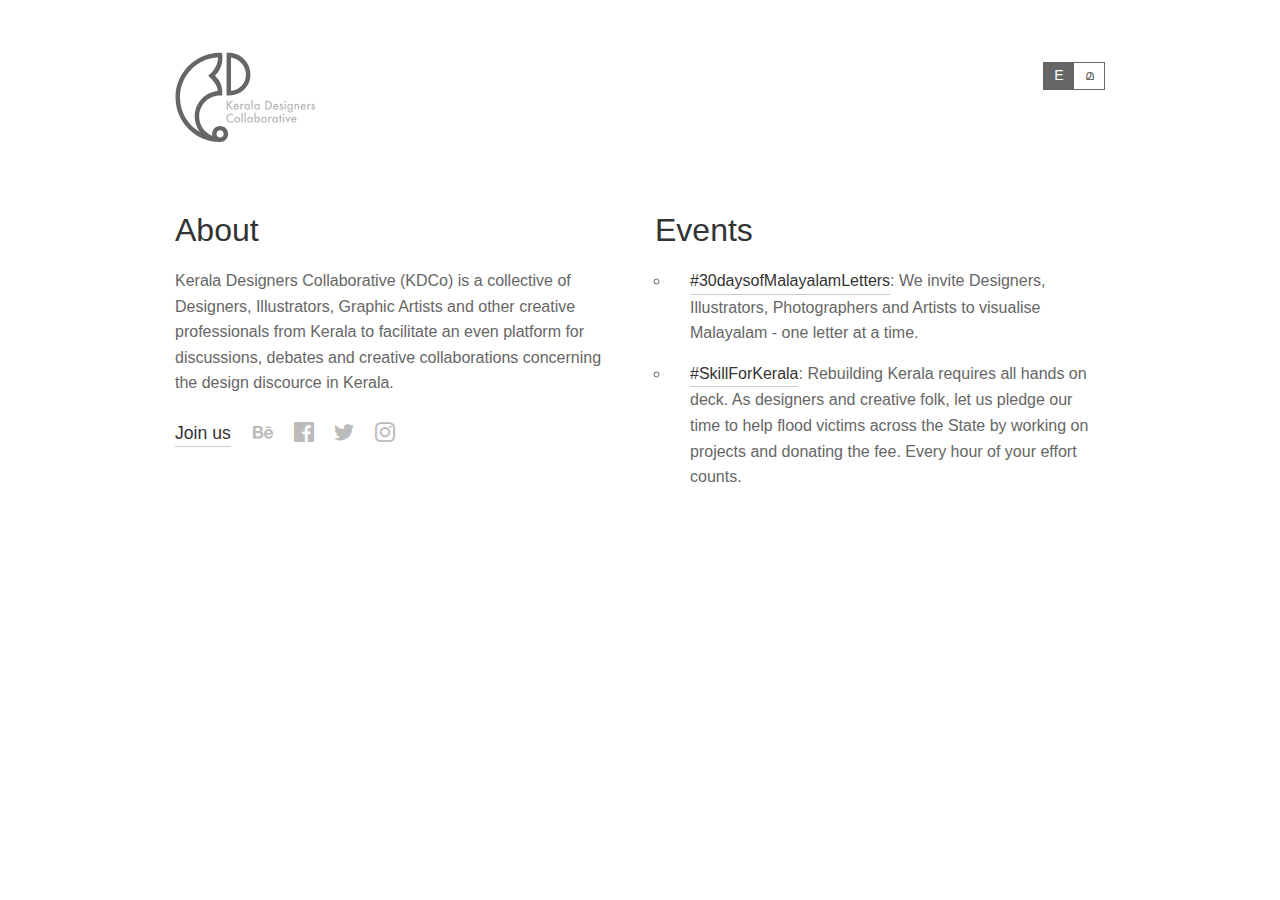
<file: index.html>
<!doctype html>

<html lang="en">
<head>
  <meta charset="utf-8">
  <title>Kerala Designers Collaborative</title>
  <meta name="description" content="Kerala Designers Collaborative (KDCo) is a collective of Designers, Illustrators, Graphic Artists and other creative professionals from Kerala to facilitate an even platform for discussions, debates and creative collaborations concerning the design discourse in Kerala.">
  <meta name="keywords" content="Malayalam, Design, Typography, Calligraphy, Letters">
  <meta name="author" content="Kerala Designers Collaborative">
  <meta name=viewport content="width=device-width, initial-scale=1">

  <meta property="og:title" content="Kerala Designers Collaborative" />
  <meta property="og:url" content="http://kdco.info/" />
  <meta property="og:image" content="http://kdco.info/30-days-of-malayalam-letters/img/og-meta-image.jpg" />

    <meta name="twitter:card" content="summary_large_image" />
    <meta name="twitter:site" content="@KDcotweets">
	<meta name="twitter:title" content="Kerala Designers Collaborative" />
	<meta name="twitter:description" content="Kerala Designers Collaborative (KDCo) is a collective of Designers, Illustrators, Graphic Artists and other creative professionals from Kerala to facilitate an even platform for discussions, debates and creative collaborations concerning the design discourse in Kerala." />
	<meta name="twitter:image" content="http://kdco.info/30-days-of-malayalam-letters/img/og-meta-image.jpg" />

  <link rel="stylesheet" href="css/normalize.css">
  <link rel="stylesheet" href="css/bootstrap.css">
  <link rel="stylesheet" href="css/grid12.css">
  <link rel="stylesheet" href="css/animate.css">
  <link rel="stylesheet" href="css/icons.css">
  <link rel="stylesheet" href="css/styles.css">
  <style type="text/css">
  	.info-section{
  		margin: 30px 0px;
  	}
  </style>

  <!--[if lt IE 9]>
    <script src="https://cdnjs.cloudflare.com/ajax/libs/html5shiv/3.7.3/html5shiv.js"></script>
  <![endif]-->
   <script>
	  (function(i,s,o,g,r,a,m){i['GoogleAnalyticsObject']=r;i[r]=i[r]||function(){
	  (i[r].q=i[r].q||[]).push(arguments)},i[r].l=1*new Date();a=s.createElement(o),
	  m=s.getElementsByTagName(o)[0];a.async=1;a.src=g;m.parentNode.insertBefore(a,m)
	  })(window,document,'script','https://www.google-analytics.com/analytics.js','ga');

	  ga('create', 'UA-103568119-1', 'auto');
	  ga('send', 'pageview');

	</script>
</head>

<body>
<script>
  window.fbAsyncInit = function() {
    FB.init({
      appId      : '1927418290854137',
      xfbml      : true,
      version    : 'v2.10'
    });
    FB.AppEvents.logPageView();
  };

  (function(d, s, id){
     var js, fjs = d.getElementsByTagName(s)[0];
     if (d.getElementById(id)) {return;}
     js = d.createElement(s); js.id = id;
     js.src = "//connect.facebook.net/en_US/sdk.js";
     fjs.parentNode.insertBefore(js, fjs);
   }(document, 'script', 'facebook-jssdk'));
</script>
  <div class="container container-960 animated fadeIn" id="about-section">
  	<div class="row">
  		<div class="col-md-12">
  			<nav class="nav">
		        <a class="logo-container" href="http://kdco.info/">
		          <svg version="1.1" id="kdco-logo" xmlns="http://www.w3.org/2000/svg" xmlns:xlink="http://www.w3.org/1999/xlink" x="0px" y="0px"
					 width="324px" height="218px" viewBox="0 0 324 218" enable-background="new 0 0 324 218" xml:space="preserve" class="main-logo">
				<g id="logomark">
					<path fill="#010101" d="M106.082,170.363c-9.554,0-17.327,7.773-17.327,17.327c0,1.554,0.225,3.052,0.61,4.485
						c-16.693-6.664-28.523-22.984-28.523-42.026c0-24.299,18.852-44.231,42.551-45.642l2.665,0.014l4.79-0.068l-0.104-9.672
						c-0.657-9.867-3.802-22.184-15.607-32.827c22.066-20.906,14.872-49.522,14.872-49.522h-3.927
						c-53.076,0-96.258,43.213-96.258,96.328c0,53.07,43.168,96.246,96.234,96.257h0.023c9.553,0,17.326-7.773,17.326-17.326
						C123.408,178.137,115.635,170.363,106.082,170.363z M19.449,108.76c0-46.314,36.473-84.263,82.182-86.589
						c0.217,24.46-21.605,40.089-21.605,40.089s20.427,15.779,21.049,32.771c-27.916,2.56-49.859,26.303-49.859,55.119
						c0,12.646,4.3,24.305,11.514,33.594C36.872,168.737,19.449,140.746,19.449,108.76z M106.082,195.391
						c-4.246,0-7.701-3.455-7.701-7.7c0-4.246,3.455-7.7,7.701-7.7c4.245,0,7.7,3.454,7.7,7.7
						C113.782,191.936,110.327,195.391,106.082,195.391z"/>
					<path fill="#010101" d="M158.061,26.539c-8.793-9.098-20.417-14.107-32.728-14.107h-5.294v91.996h5.294
						c25.908,0,46.204-19.66,46.204-44.76C171.537,47.294,166.75,35.528,158.061,26.539z M129.665,94.569V22.333
						c17.876,2.283,32.245,18.452,32.245,37.335C161.91,77.959,148.061,92.57,129.665,94.569z"/>
				</g>
				<g id="logotype">
					<path fill="#1C1E2D" d="M123.242,123.562l7.374-7.558h3.815l-8.563,8.576l8.612,10.367h-3.827l-6.822-8.43l-0.589,0.59v7.84h-2.858
						v-18.943h2.858V123.562z"/>
					<path fill="#1C1E2D" d="M146.614,129.622h-8.564c0.074,0.981,0.393,1.763,0.957,2.343c0.564,0.573,1.288,0.859,2.172,0.859
						c0.688,0,1.256-0.164,1.705-0.49c0.442-0.328,0.945-0.934,1.51-1.816l2.331,1.301c-0.36,0.613-0.741,1.139-1.142,1.576
						s-0.83,0.798-1.288,1.08s-0.953,0.488-1.484,0.619c-0.532,0.131-1.108,0.197-1.729,0.197c-1.783,0-3.215-0.573-4.295-1.719
						c-1.079-1.152-1.619-2.682-1.619-4.588c0-1.89,0.523-3.419,1.57-4.589c1.056-1.153,2.454-1.729,4.196-1.729
						c1.758,0,3.148,0.561,4.171,1.681c1.015,1.112,1.521,2.654,1.521,4.625L146.614,129.622z M143.779,127.365
						c-0.384-1.473-1.312-2.209-2.784-2.209c-0.336,0-0.65,0.051-0.945,0.153c-0.294,0.103-0.562,0.249-0.804,0.442
						c-0.241,0.191-0.447,0.423-0.619,0.692c-0.172,0.271-0.303,0.577-0.393,0.921H143.779z"/>
					<path fill="#1C1E2D" d="M149.632,122.997h2.761v1.067c0.507-0.531,0.957-0.896,1.35-1.092c0.4-0.205,0.875-0.307,1.423-0.307
						c0.728,0,1.488,0.237,2.282,0.711l-1.264,2.527c-0.523-0.375-1.035-0.564-1.534-0.564c-1.505,0-2.257,1.138-2.257,3.411v6.196
						h-2.761V122.997z"/>
					<path fill="#1C1E2D" d="M167.56,122.997h2.773v11.95h-2.773v-1.252c-1.137,1.063-2.359,1.596-3.668,1.596
						c-1.652,0-3.019-0.598-4.098-1.792c-1.071-1.219-1.607-2.739-1.607-4.563c0-1.791,0.536-3.284,1.607-4.479s2.412-1.791,4.024-1.791
						c1.39,0,2.638,0.572,3.741,1.717V122.997z M161.009,128.936c0,1.145,0.307,2.077,0.92,2.797c0.63,0.729,1.423,1.092,2.38,1.092
						c1.022,0,1.849-0.352,2.479-1.055c0.63-0.729,0.944-1.652,0.944-2.773c0-1.12-0.314-2.045-0.944-2.772
						c-0.63-0.712-1.448-1.067-2.454-1.067c-0.948,0-1.742,0.359-2.38,1.08C161.323,126.964,161.009,127.863,161.009,128.936z"/>
					<path fill="#1C1E2D" d="M176.61,114.225v20.723h-2.761v-20.723H176.61z"/>
					<path fill="#1C1E2D" d="M188.942,122.997h2.773v11.95h-2.773v-1.252c-1.137,1.063-2.359,1.596-3.668,1.596
						c-1.652,0-3.019-0.598-4.098-1.792c-1.071-1.219-1.607-2.739-1.607-4.563c0-1.791,0.536-3.284,1.607-4.479s2.412-1.791,4.024-1.791
						c1.39,0,2.638,0.572,3.741,1.717V122.997z M182.392,128.936c0,1.145,0.307,2.077,0.92,2.797c0.63,0.729,1.423,1.092,2.38,1.092
						c1.022,0,1.849-0.352,2.479-1.055c0.63-0.729,0.944-1.652,0.944-2.773c0-1.12-0.314-2.045-0.944-2.772
						c-0.63-0.712-1.448-1.067-2.454-1.067c-0.948,0-1.742,0.359-2.38,1.08C182.706,126.964,182.392,127.863,182.392,128.936z"/>
					<path fill="#1C1E2D" d="M203.481,134.947v-18.943h3.976c1.905,0,3.41,0.188,4.515,0.564c1.186,0.368,2.262,0.994,3.227,1.877
						c1.955,1.783,2.933,4.127,2.933,7.029c0,2.912-1.019,5.268-3.056,7.067c-1.022,0.899-2.094,1.526-3.214,1.878
						c-1.047,0.352-2.531,0.527-4.454,0.527H203.481z M206.34,132.26h1.289c1.283,0,2.351-0.135,3.202-0.404
						c0.851-0.287,1.619-0.74,2.306-1.362c1.407-1.284,2.11-2.956,2.11-5.019c0-2.076-0.695-3.762-2.085-5.055
						c-1.252-1.152-3.097-1.729-5.533-1.729h-1.289V132.26z"/>
					<path fill="#1C1E2D" d="M232.008,129.622h-8.564c0.074,0.981,0.393,1.763,0.957,2.343c0.564,0.573,1.288,0.859,2.172,0.859
						c0.688,0,1.256-0.164,1.705-0.49c0.442-0.328,0.945-0.934,1.51-1.816l2.331,1.301c-0.36,0.613-0.741,1.139-1.142,1.576
						s-0.83,0.798-1.288,1.08s-0.953,0.488-1.484,0.619c-0.532,0.131-1.108,0.197-1.729,0.197c-1.783,0-3.215-0.573-4.295-1.719
						c-1.079-1.152-1.619-2.682-1.619-4.588c0-1.89,0.523-3.419,1.57-4.589c1.056-1.153,2.454-1.729,4.196-1.729
						c1.758,0,3.148,0.561,4.171,1.681c1.015,1.112,1.521,2.654,1.521,4.625L232.008,129.622z M229.173,127.365
						c-0.384-1.473-1.312-2.209-2.784-2.209c-0.336,0-0.65,0.051-0.945,0.153c-0.294,0.103-0.562,0.249-0.804,0.442
						c-0.241,0.191-0.447,0.423-0.619,0.692c-0.172,0.271-0.303,0.577-0.393,0.921H229.173z"/>
					<path fill="#1C1E2D" d="M241.944,125.033l-2.282,1.215c-0.36-0.736-0.806-1.104-1.337-1.104c-0.254,0-0.471,0.084-0.65,0.251
						c-0.181,0.168-0.271,0.382-0.271,0.644c0,0.459,0.532,0.912,1.596,1.362c1.464,0.63,2.449,1.211,2.956,1.742
						c0.508,0.532,0.761,1.247,0.761,2.147c0,1.152-0.425,2.118-1.275,2.895c-0.826,0.736-1.824,1.105-2.994,1.105
						c-2.004,0-3.423-0.979-4.257-2.934l2.355-1.092c0.327,0.573,0.576,0.938,0.748,1.092c0.336,0.312,0.736,0.467,1.202,0.467
						c0.933,0,1.399-0.426,1.399-1.275c0-0.491-0.36-0.949-1.08-1.375c-0.278-0.139-0.557-0.273-0.834-0.404
						c-0.278-0.131-0.561-0.266-0.847-0.404c-0.802-0.394-1.366-0.786-1.693-1.179c-0.417-0.499-0.625-1.141-0.625-1.926
						c0-1.039,0.355-1.897,1.067-2.577c0.728-0.678,1.61-1.018,2.649-1.018C240.062,122.666,241.199,123.455,241.944,125.033z"/>
					<path fill="#1C1E2D" d="M244.871,118.028c0-0.482,0.176-0.899,0.527-1.251s0.773-0.528,1.264-0.528
						c0.499,0,0.924,0.177,1.276,0.528c0.352,0.343,0.527,0.764,0.527,1.264c0,0.498-0.176,0.924-0.527,1.275
						c-0.344,0.352-0.766,0.527-1.264,0.527c-0.499,0-0.925-0.176-1.276-0.527S244.871,118.535,244.871,118.028z M248.049,122.997v11.95
						h-2.761v-11.95H248.049z"/>
					<path fill="#1C1E2D" d="M263.071,134.664c0,0.564-0.018,1.062-0.055,1.491s-0.088,0.808-0.153,1.135
						c-0.196,0.899-0.581,1.673-1.153,2.319c-1.08,1.242-2.564,1.864-4.453,1.864c-1.596,0-2.908-0.429-3.938-1.288
						c-1.063-0.883-1.677-2.106-1.841-3.668h2.773c0.105,0.588,0.282,1.043,0.527,1.361c0.572,0.744,1.406,1.117,2.503,1.117
						c2.02,0,3.03-1.24,3.03-3.719v-1.668c-1.097,1.121-2.36,1.682-3.791,1.682c-1.628,0-2.961-0.59-4-1.768
						c-1.047-1.193-1.57-2.687-1.57-4.479c0-1.742,0.486-3.222,1.46-4.441c1.047-1.291,2.43-1.938,4.146-1.938
						c1.505,0,2.757,0.561,3.755,1.681v-1.35h2.76V134.664z M260.422,128.996c0-1.161-0.312-2.09-0.933-2.785
						c-0.63-0.711-1.436-1.066-2.417-1.066c-1.047,0-1.873,0.389-2.479,1.165c-0.548,0.695-0.821,1.595-0.821,2.699
						c0,1.088,0.273,1.979,0.821,2.675c0.598,0.76,1.424,1.141,2.479,1.141c1.056,0,1.89-0.385,2.503-1.153
						C260.14,130.977,260.422,130.084,260.422,128.996z"/>
					<path fill="#1C1E2D" d="M266.597,122.997h2.772v1.104c0.965-0.957,2.053-1.436,3.264-1.436c1.391,0,2.474,0.438,3.251,1.312
						c0.671,0.744,1.006,1.959,1.006,3.645v7.324h-2.772v-6.675c0-1.178-0.163-1.991-0.49-2.441c-0.319-0.458-0.9-0.687-1.742-0.687
						c-0.916,0-1.566,0.303-1.951,0.907c-0.376,0.597-0.564,1.64-0.564,3.129v5.767h-2.772V122.997z"/>
					<path fill="#1C1E2D" d="M291.228,129.622h-8.564c0.074,0.981,0.393,1.763,0.957,2.343c0.564,0.573,1.288,0.859,2.172,0.859
						c0.688,0,1.256-0.164,1.705-0.49c0.442-0.328,0.945-0.934,1.51-1.816l2.331,1.301c-0.36,0.613-0.741,1.139-1.142,1.576
						s-0.83,0.798-1.288,1.08s-0.953,0.488-1.484,0.619c-0.532,0.131-1.108,0.197-1.729,0.197c-1.783,0-3.215-0.573-4.295-1.719
						c-1.079-1.152-1.619-2.682-1.619-4.588c0-1.89,0.523-3.419,1.57-4.589c1.056-1.153,2.454-1.729,4.196-1.729
						c1.758,0,3.148,0.561,4.171,1.681c1.015,1.112,1.521,2.654,1.521,4.625L291.228,129.622z M288.393,127.365
						c-0.384-1.473-1.312-2.209-2.784-2.209c-0.336,0-0.65,0.051-0.945,0.153c-0.294,0.103-0.562,0.249-0.804,0.442
						c-0.241,0.191-0.447,0.423-0.619,0.692c-0.172,0.271-0.303,0.577-0.393,0.921H288.393z"/>
					<path fill="#1C1E2D" d="M294.245,122.997h2.761v1.067c0.507-0.531,0.957-0.896,1.35-1.092c0.4-0.205,0.875-0.307,1.423-0.307
						c0.728,0,1.488,0.237,2.282,0.711l-1.264,2.527c-0.523-0.375-1.035-0.564-1.534-0.564c-1.505,0-2.257,1.138-2.257,3.411v6.196
						h-2.761V122.997z"/>
					<path fill="#1C1E2D" d="M310.577,125.033l-2.282,1.215c-0.36-0.736-0.806-1.104-1.337-1.104c-0.254,0-0.471,0.084-0.65,0.251
						c-0.181,0.168-0.271,0.382-0.271,0.644c0,0.459,0.532,0.912,1.596,1.362c1.464,0.63,2.449,1.211,2.956,1.742
						c0.508,0.532,0.761,1.247,0.761,2.147c0,1.152-0.425,2.118-1.275,2.895c-0.826,0.736-1.824,1.105-2.994,1.105
						c-2.004,0-3.423-0.979-4.257-2.934l2.355-1.092c0.327,0.573,0.576,0.938,0.748,1.092c0.336,0.312,0.736,0.467,1.202,0.467
						c0.933,0,1.399-0.426,1.399-1.275c0-0.491-0.36-0.949-1.08-1.375c-0.278-0.139-0.557-0.273-0.834-0.404
						c-0.278-0.131-0.561-0.266-0.847-0.404c-0.802-0.394-1.366-0.786-1.693-1.179c-0.417-0.499-0.625-1.141-0.625-1.926
						c0-1.039,0.355-1.897,1.067-2.577c0.728-0.678,1.61-1.018,2.649-1.018C308.695,122.666,309.832,123.455,310.577,125.033z"/>
					<path fill="#1C1E2D" d="M134.383,144.939v3.387c-1.652-1.382-3.362-2.073-5.129-2.073c-1.946,0-3.586,0.699-4.919,2.099
						c-1.342,1.39-2.013,3.091-2.013,5.104c0,1.987,0.671,3.664,2.013,5.029c1.341,1.367,2.985,2.049,4.932,2.049
						c1.006,0,1.86-0.163,2.564-0.49c0.393-0.164,0.799-0.385,1.221-0.662c0.421-0.278,0.864-0.613,1.331-1.006v3.447
						c-1.636,0.924-3.354,1.387-5.153,1.387c-2.707,0-5.018-0.945-6.932-2.835c-1.906-1.905-2.858-4.204-2.858-6.896
						c0-2.412,0.797-4.563,2.393-6.453c1.963-2.314,4.502-3.472,7.618-3.472C131.151,143.554,132.796,144.016,134.383,144.939z"/>
					<path fill="#1C1E2D" d="M136.712,156.805c0-1.727,0.617-3.195,1.853-4.405s2.74-1.815,4.515-1.815c1.783,0,3.297,0.609,4.54,1.828
						c1.227,1.219,1.84,2.715,1.84,4.49c0,1.791-0.617,3.292-1.853,4.502c-1.243,1.203-2.769,1.805-4.576,1.805
						c-1.791,0-3.292-0.614-4.503-1.841C137.317,160.158,136.712,158.637,136.712,156.805z M139.534,156.854
						c0,1.193,0.318,2.139,0.957,2.834c0.653,0.703,1.517,1.055,2.588,1.055c1.08,0,1.942-0.348,2.589-1.043s0.97-1.623,0.97-2.785
						c0-1.161-0.323-2.09-0.97-2.785c-0.654-0.703-1.518-1.055-2.589-1.055c-1.055,0-1.909,0.352-2.563,1.055
						C139.86,154.833,139.534,155.74,139.534,156.854z"/>
					<path fill="#1C1E2D" d="M155.13,142.143v20.723h-2.761v-20.723H155.13z"/>
					<path fill="#1C1E2D" d="M161.417,142.143v20.723h-2.761v-20.723H161.417z"/>
					<path fill="#1C1E2D" d="M173.752,150.915h2.773v11.95h-2.773v-1.252c-1.137,1.063-2.359,1.596-3.668,1.596
						c-1.652,0-3.019-0.598-4.098-1.792c-1.071-1.219-1.607-2.739-1.607-4.563c0-1.791,0.536-3.284,1.607-4.479s2.412-1.791,4.024-1.791
						c1.39,0,2.638,0.572,3.741,1.717V150.915z M167.201,156.854c0,1.145,0.307,2.077,0.92,2.797c0.63,0.729,1.423,1.092,2.38,1.092
						c1.022,0,1.849-0.352,2.479-1.055c0.63-0.729,0.944-1.652,0.944-2.773c0-1.12-0.314-2.045-0.944-2.772
						c-0.63-0.712-1.448-1.067-2.454-1.067c-0.948,0-1.742,0.359-2.38,1.08C167.516,154.882,167.201,155.781,167.201,156.854z"/>
					<path fill="#1C1E2D" d="M182.811,142.143v10.158c1.104-1.145,2.355-1.717,3.754-1.717c1.611,0,2.952,0.602,4.024,1.803
						c1.071,1.195,1.607,2.684,1.607,4.467c0,1.84-0.54,3.361-1.62,4.563c-1.071,1.194-2.425,1.792-4.061,1.792
						c-1.383,0-2.618-0.532-3.705-1.596v1.252h-2.761v-20.723H182.811z M189.374,156.976c0-1.146-0.311-2.077-0.933-2.797
						c-0.63-0.736-1.419-1.104-2.368-1.104c-1.014,0-1.84,0.355-2.478,1.067c-0.63,0.704-0.945,1.62-0.945,2.748
						c0,1.161,0.312,2.091,0.933,2.785c0.622,0.712,1.439,1.067,2.454,1.067c0.957,0,1.75-0.355,2.38-1.067
						C189.055,158.955,189.374,158.055,189.374,156.976z"/>
					<path fill="#1C1E2D" d="M194.49,156.805c0-1.727,0.617-3.195,1.853-4.405s2.74-1.815,4.515-1.815c1.783,0,3.297,0.609,4.54,1.828
						c1.227,1.219,1.84,2.715,1.84,4.49c0,1.791-0.617,3.292-1.853,4.502c-1.243,1.203-2.769,1.805-4.576,1.805
						c-1.791,0-3.292-0.614-4.503-1.841C195.096,160.158,194.49,158.637,194.49,156.805z M197.312,156.854
						c0,1.193,0.318,2.139,0.957,2.834c0.653,0.703,1.517,1.055,2.588,1.055c1.08,0,1.942-0.348,2.589-1.043s0.97-1.623,0.97-2.785
						c0-1.161-0.323-2.09-0.97-2.785c-0.654-0.703-1.518-1.055-2.589-1.055c-1.055,0-1.909,0.352-2.563,1.055
						C197.639,154.833,197.312,155.74,197.312,156.854z"/>
					<path fill="#1C1E2D" d="M210.12,150.915h2.761v1.067c0.507-0.531,0.957-0.896,1.35-1.092c0.4-0.205,0.875-0.307,1.423-0.307
						c0.728,0,1.488,0.237,2.282,0.711l-1.264,2.527c-0.523-0.375-1.035-0.564-1.534-0.564c-1.505,0-2.257,1.138-2.257,3.411v6.196
						h-2.761V150.915z"/>
					<path fill="#1C1E2D" d="M228.048,150.915h2.773v11.95h-2.773v-1.252c-1.137,1.063-2.359,1.596-3.668,1.596
						c-1.652,0-3.019-0.598-4.098-1.792c-1.071-1.219-1.607-2.739-1.607-4.563c0-1.791,0.536-3.284,1.607-4.479s2.412-1.791,4.024-1.791
						c1.39,0,2.638,0.572,3.741,1.717V150.915z M221.497,156.854c0,1.145,0.307,2.077,0.92,2.797c0.63,0.729,1.423,1.092,2.38,1.092
						c1.022,0,1.849-0.352,2.479-1.055c0.63-0.729,0.944-1.652,0.944-2.773c0-1.12-0.314-2.045-0.944-2.772
						c-0.63-0.712-1.448-1.067-2.454-1.067c-0.948,0-1.742,0.359-2.38,1.08C221.812,154.882,221.497,155.781,221.497,156.854z"/>
					<path fill="#1C1E2D" d="M237.431,153.491v9.374h-2.761v-9.374h-1.178v-2.576h1.178v-4.38h2.761v4.38h2.146v2.576H237.431z"/>
					<path fill="#1C1E2D" d="M241.184,145.946c0-0.482,0.176-0.899,0.527-1.251s0.773-0.528,1.264-0.528
						c0.499,0,0.924,0.177,1.276,0.528c0.352,0.343,0.527,0.764,0.527,1.264c0,0.498-0.176,0.924-0.527,1.275
						c-0.344,0.352-0.766,0.527-1.264,0.527c-0.499,0-0.925-0.176-1.276-0.527S241.184,146.453,241.184,145.946z M244.361,150.915v11.95
						h-2.761v-11.95H244.361z"/>
					<path fill="#1C1E2D" d="M249.46,150.915l3.092,6.711l3.079-6.711h3.104l-6.208,12.771l-6.159-12.771H249.46z"/>
					<path fill="#1C1E2D" d="M271.006,157.54h-8.564c0.074,0.981,0.393,1.763,0.957,2.343c0.564,0.573,1.288,0.859,2.172,0.859
						c0.688,0,1.256-0.164,1.705-0.49c0.442-0.328,0.945-0.934,1.51-1.816l2.331,1.301c-0.36,0.613-0.741,1.139-1.142,1.576
						s-0.83,0.798-1.288,1.08s-0.953,0.488-1.484,0.619c-0.532,0.131-1.108,0.197-1.729,0.197c-1.783,0-3.215-0.573-4.295-1.719
						c-1.079-1.152-1.619-2.682-1.619-4.588c0-1.89,0.523-3.419,1.57-4.589c1.056-1.153,2.454-1.729,4.196-1.729
						c1.758,0,3.148,0.561,4.171,1.681c1.015,1.112,1.521,2.654,1.521,4.625L271.006,157.54z M268.171,155.283
						c-0.384-1.473-1.312-2.209-2.784-2.209c-0.336,0-0.65,0.051-0.945,0.153c-0.294,0.103-0.562,0.249-0.804,0.442
						c-0.241,0.191-0.447,0.423-0.619,0.692c-0.172,0.271-0.303,0.577-0.393,0.921H268.171z"/>
				</g>
				</svg>
		        </a>
		        <div class="navbar-links-container">
			          <span class="lang-switch-btn-container">
			          	<a class="switch-lang lang-active" data-target="en">E</a><a class="switch-lang" data-target="ml">മ</a>
			          </span>
		        </div>
		      </nav>
  			
  				<div class="row">
  					<div class="col-md-6">
  						<div class="info-section">
	  						<h3 class="sub-header" data-lang="en">About</h3>
					        <h3 class="info-section-header" data-lang="ml">ആമുഖം</h3>
					  		<p class="info-section-desc" data-lang="en">Kerala Designers Collaborative (KDCo) is a collective of Designers, Illustrators, Graphic Artists and other creative professionals from Kerala to facilitate an even platform for discussions, debates and creative collaborations concerning the design discource in Kerala.</p>
					        <p class="info-section-desc" data-lang="ml">കെഡി.കോ അഥവാ കേരള ഡിസൈനേഴ്സ് കൊളാബറേറ്റീവ് മലയാളികളായ ഡിസൈനർമാർക്ക് പരിചയപ്പെടാനും, സംവദിക്കുവാനും, ആശയ വിനിമയത്തിനുമായുള്ള ഒരു കൂട്ടായ്മയാണ്. കേരളത്തിന്റെ തനതായ ഡിസൈൻ സാധ്യതകളെ ഉൾകൊള്ളാനും വിശകലനം ചെയ്യാനും സഹകരണാടിസ്ഥാനത്തിൽ ക്രിയാത്മകമായ പദ്ധതികൾക്കുള്ള ഒരു പൊതു വേദിയൊരുക്കുകയുമാണ് ഈ കൂട്ടായ്മ. </p>
					        <a href="https://www.facebook.com/groups/264660753884778/" target="_blank" class="info-section-link">
					          	<span data-lang="en">Join us </span>
					  			<span data-lang="ml">അംഗമാകാം </span>
					        </a>
					        <span class="social-links">
				  				<a target="_blank" href="https://www.behance.net/kdco"><span class="kdcoicon-brand"></span></a>
					          	<a target="_blank" href="https://www.facebook.com/groups/264660753884778/"><span class="kdcoicon-brand2"></span></a>
					          	<a target="_blank" href="https://twitter.com/KDCotweets"><span class="kdcoicon-brand5"></span></a>
					          	<a target="_blank" href="https://www.instagram.com/30daysofmalayalamletters/"><span class="kdcoicon-brand3"></span></a>
				  			</span>
				        </div>
  					</div>
  					<div class="col-md-6">
  						<div class="info-section">
	  						<h4 class="sub-header" style="margin-top: 0px;" data-lang="en">Events</h4>
	  						<h4 class="sub-header" style="margin-top: 0px;" data-lang="ml">കാര്യപരിപാടികൾ</h4>
	  						<ul class="info-section-list-container">
	  							<li class="info-section-list-item">
	  								<span data-lang="en">
	  									<a class="linked" target="_blank" href="http://kdco.info/30-days-of-malayalam-letters/">#30daysofMalayalamLetters</a>: We invite Designers, Illustrators, Photographers and Artists to visualise Malayalam - one letter at a time.
	  								</span>
	  								<span data-lang="ml">
	  									<a class="linked" target="_blank" href="http://kdco.info/30-days-of-malayalam-letters/">#30daysofMalayalamLetters</a>: കേരളത്തിനകത്തും പുറത്തുമുള്ള എല്ലാ മലയാളി ഡിസൈനേഴ്സ്നെയും #30daysofMalayalamLetters ലേക്ക് സ്വാഗതം ചെയ്യുന്നു. മലയാള അക്ഷരങ്ങളെ ഒന്നൊന്നായി സർഗ്ഗാത്മകമായി വിഭാവന ചെയ്യുകയാണ് ഇവിടെ. 
	  								</span>
	  							</li>
								<li class="info-section-list-item">
	  								<span data-lang="en">
	  									<a class="linked" target="_blank" href="https://kdco.info/skillforkerala/">#SkillForKerala</a>: Rebuilding Kerala requires all hands on deck. As designers and creative folk, let us pledge our time to help flood victims across the State by working on projects and donating the fee. Every hour of your effort counts.
	  								</span>
	  							</li>
	  						</ul>

				  		</div>
  					</div>
  				</div>

  		</div>
  	</div>
  </div>

  
  <script src="https://code.jquery.com/jquery-3.2.1.min.js"
			  integrity="sha256-hwg4gsxgFZhOsEEamdOYGBf13FyQuiTwlAQgxVSNgt4="
			  crossorigin="anonymous"></script>
  <script src="js/bootstrap.min.js"></script>

  <script type="text/javascript">


	function changeLanguage(lang){
		if(lang === "en"){
			console.log("English");
			$('*[data-lang="ml"]').fadeOut("fast", function(){
				$('*[data-lang="en"]').fadeIn("fast");
			});
			$(".switch-lang").removeClass("lang-active");
			$('*[data-target="en"]').addClass("lang-active");
			$('.info-section-link[data-lang="en"]').css("display", "inline-block");
		} else {
			console.log("മലയാളം");
			$('*[data-lang="en"]').fadeOut("fast", function(){
				$('*[data-lang="ml"]').fadeIn("fast");
			});
			$(".switch-lang").removeClass("lang-active");
			$('*[data-target="ml"]').addClass("lang-active");
			$('.info-section-link[data-lang="ml"]').css("display", "inline-block");
		}
	}
	$(".switch-lang").click(function(){
		changeLanguage($(this).data("target"));
	});

	$(".modal-back-btn").click(function(){
		$("#lean_overlay").trigger("click");
	});


  </script>

  <!-- <script type="text/javascript" src="//s7.addthis.com/js/300/addthis_widget.js#pubid=ra-59778875d6173eac"></script>  -->

</body>
</html>
</file>
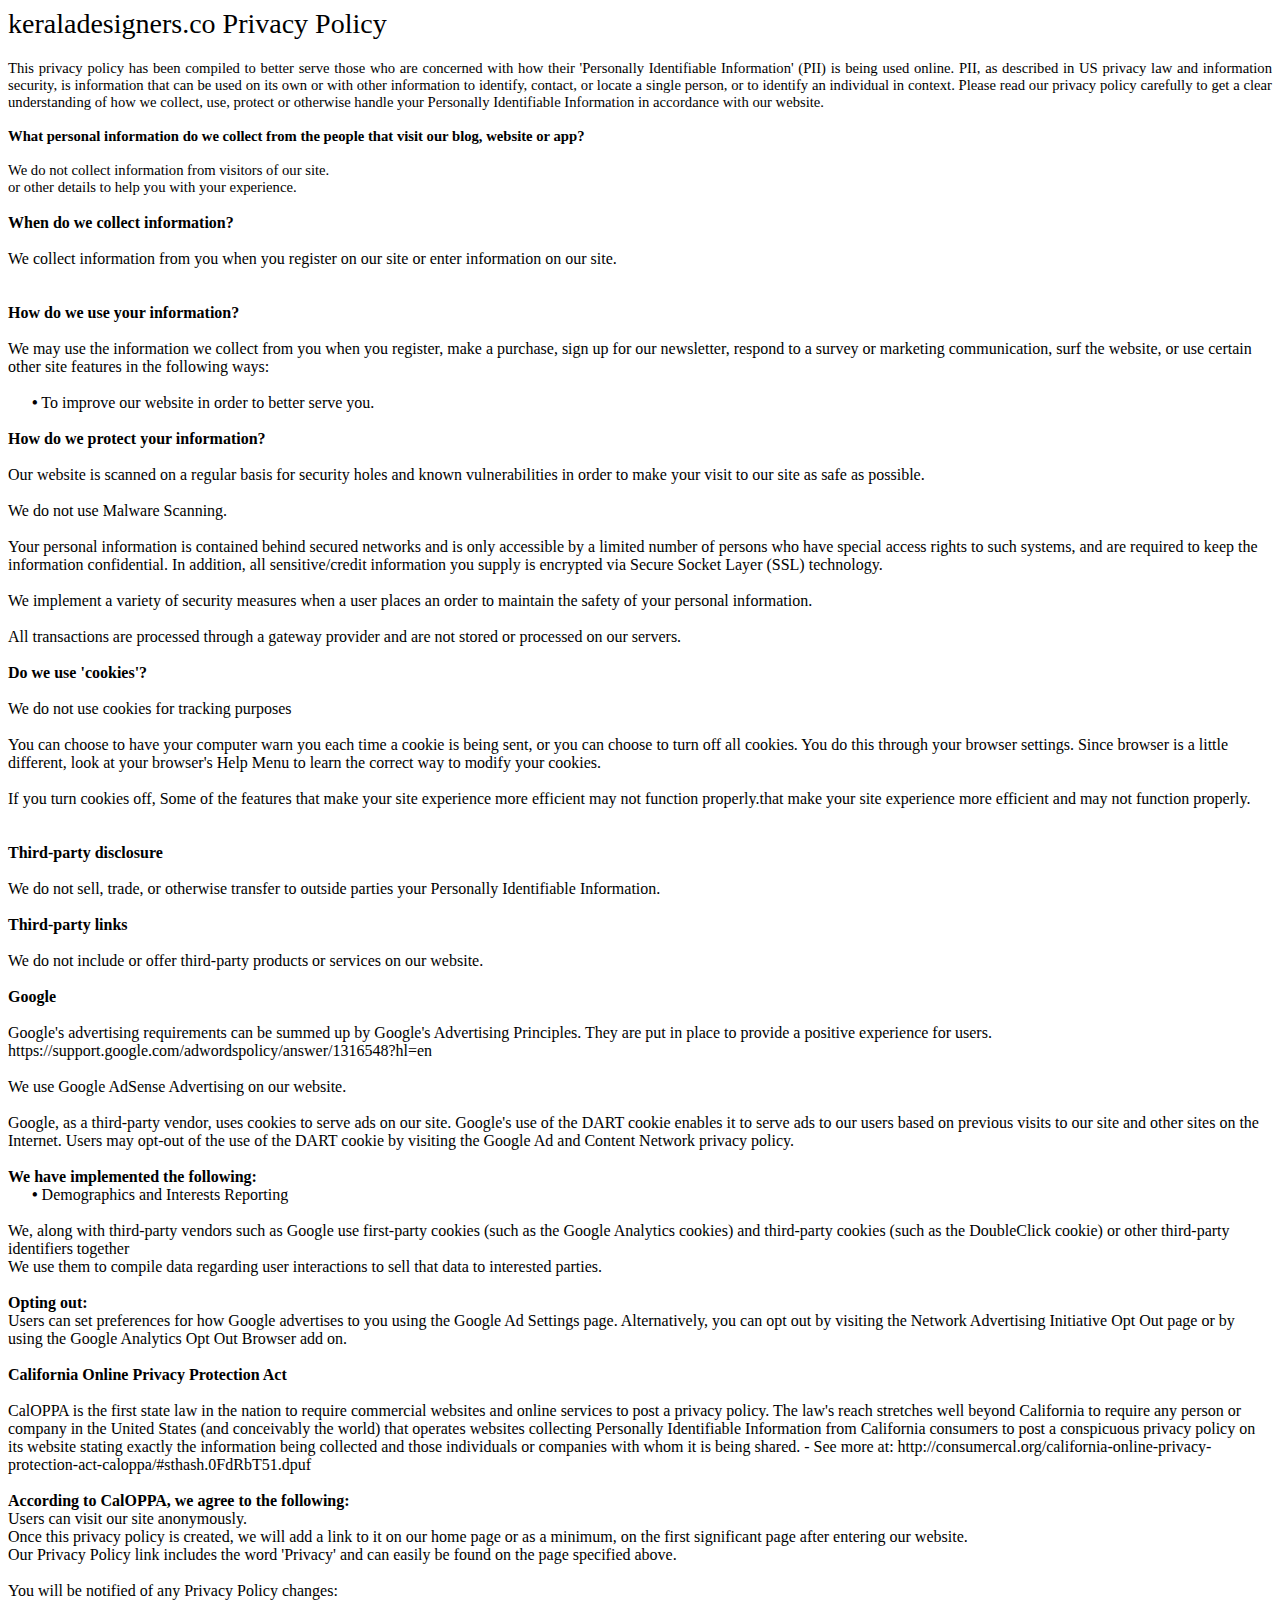
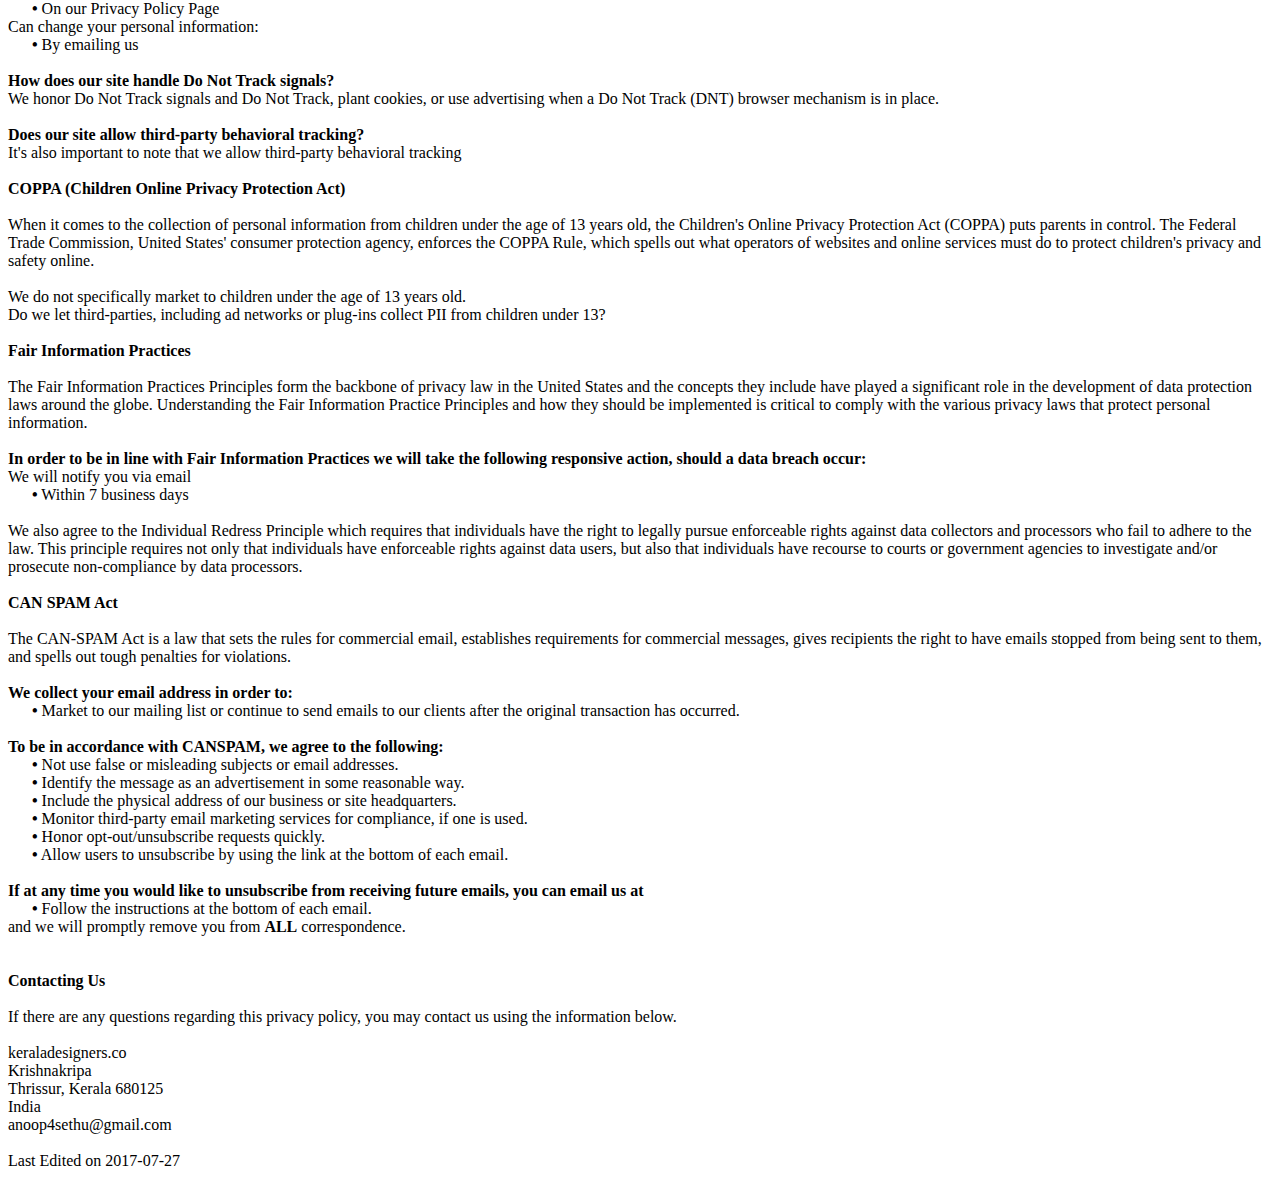
<file: privacypolicy.htm>
<html><head>
<meta http-equiv="content-type" content="text/html; charset=windows-1252"><style>
#ppBody
{
    font-size:11pt;
    width:100%;
    margin:0 auto;
    text-align:justify;
}

#ppHeader
{
    font-family:verdana;
    font-size:21pt;
    width:100%;
    margin:0 auto;
}

.ppConsistencies
{
    display:none;
}
</style></head><body><div id="ppHeader">keraladesigners.co Privacy Policy</div><div id="ppBody"><div class="ppConsistencies"><div class="col-2">
            <div class="quick-links text-center">Information Collection</div>
        </div><div class="col-2">
            <div class="quick-links text-center">Information Usage</div>
        </div><div class="col-2">
            <div class="quick-links text-center">Information Protection</div>
        </div><div class="col-2">
            <div class="quick-links text-center">Cookie Usage</div>
        </div><div class="col-2">
            <div class="quick-links text-center">3rd Party Disclosure</div>
        </div><div class="col-2">
            <div class="quick-links text-center">3rd Party Links</div>
        </div><div class="col-2"></div></div><div style="clear:both;height:10px;"></div><div class="ppConsistencies"><div class="col-2">
            <div class="col-12 quick-links2 gen-text-center">Google AdSense</div>
        </div><div class="col-2">
            <div class="col-12 quick-links2 gen-text-center">
                    Fair Information Practices
                    <div class="col-8 gen-text-left gen-xs-text-center" style="font-size:12px;position:relative;left:20px;">Fair information<br> Practices</div>
                </div>
        </div><div class="col-2">
            <div class="col-12 quick-links2 gen-text-center coppa-pad">
                    COPPA

                </div>
        </div><div class="col-2">
            <div class="col-12 quick-links2 quick4 gen-text-center caloppa-pad">
                    CalOPPA

                </div>
        </div><div class="col-2">
            <div class="quick-links2 gen-text-center">Our Contact Information<br></div>
        </div></div><div style="clear:both;height:10px;"></div>
<div class="innerText">This privacy policy has been compiled to better 
serve those who are concerned with how their 'Personally Identifiable 
Information' (PII) is being used online. PII, as described in US privacy
 law and information security, is information that can be used on its 
own or with other information to identify, contact, or locate a single 
person, or to identify an individual in context. Please read our privacy
 policy carefully to get a clear understanding of how we collect, use, 
protect or otherwise handle your Personally Identifiable Information in 
accordance with our website.<br></div><span id="infoCo"></span><br><div class="grayText"><strong>What personal information do we collect from the people that visit our blog, website or app?</strong></div><br><div class="innerText">We do not collect information from visitors of our site.</div> or other details to help you with your experience.</div><br><div class="grayText"><strong>When do we collect information?</strong></div><br><div class="innerText">We collect information from you when you register on our site or enter information on our site.</div><br> <span id="infoUs"></span><br><div class="grayText"><strong>How do we use your information? </strong></div><br><div class="innerText">
 We may use the information we collect from you when you register, make a
 purchase, sign up for our newsletter, respond to a survey or marketing 
communication, surf the website, or use certain other site features in 
the following ways:<br><br></div><div class="innerText">&nbsp;&nbsp;&nbsp;&nbsp;&nbsp; <strong>�</strong> To improve our website in order to better serve you.</div><span id="infoPro"></span><br><div class="grayText"><strong>How do we protect your information?</strong></div><br><div class="innerText">Our
 website is scanned on a regular basis for security holes and known 
vulnerabilities in order to make your visit to our site as safe as 
possible.<br><br></div><div class="innerText">We do not use Malware Scanning.<br><br></div><div class="innerText">Your
 personal information is contained behind secured networks and is only 
accessible by a limited number of persons who have special access rights
 to such systems, and are required to keep the information confidential.
 In addition, all sensitive/credit information you supply is encrypted 
via Secure Socket Layer (SSL) technology. </div><br><div class="innerText">We implement a variety of security measures when a user places an order  to maintain the safety of your personal information.</div><br><div class="innerText">All transactions are processed through a gateway provider and are not stored or processed on our servers.</div><span id="coUs"></span><br><div class="grayText"><strong>Do we use 'cookies'?</strong></div><br><div class="innerText">We do not use cookies for tracking purposes </div><div class="innerText"><br>You
 can choose to have your computer warn you each time a cookie is being 
sent, or you can choose to turn off all cookies. You do this through 
your browser settings. Since browser is a little different, look at your
 browser's Help Menu to learn the correct way to modify your cookies.<br></div><br><div class="innerText">If
 you turn cookies off, Some of the features that make your site 
experience more efficient may not function properly.that make your site 
experience more efficient and may not function properly.</div><br><span id="trDi"></span><br><div class="grayText"><strong>Third-party disclosure</strong></div><br><div class="innerText">We do not sell, trade, or otherwise transfer to outside parties your Personally Identifiable Information.</div><span id="trLi"></span><br><div class="grayText"><strong>Third-party links</strong></div><br><div class="innerText">We do not include or offer third-party products or services on our website.</div><span id="gooAd"></span><br><div class="blueText"><strong>Google</strong></div><br><div class="innerText">Google's
 advertising requirements can be summed up by Google's Advertising 
Principles. They are put in place to provide a positive experience for 
users. https://support.google.com/adwordspolicy/answer/1316548?hl=en <br><br></div><div class="innerText">We use Google AdSense Advertising on our website.</div><div class="innerText"><br>Google,
 as a third-party vendor, uses cookies to serve ads on our site. 
Google's use of the DART cookie enables it to serve ads to our users 
based on previous visits to our site and other sites on the Internet. 
Users may opt-out of the use of the DART cookie by visiting the Google 
Ad and Content Network privacy policy.<br></div><div class="innerText"><br><strong>We have implemented the following:</strong></div><div class="innerText">&nbsp;&nbsp;&nbsp;&nbsp;&nbsp; <strong>�</strong> Demographics and Interests Reporting</div><br><div class="innerText">We,
 along with third-party vendors such as Google use first-party cookies 
(such as the Google Analytics cookies) and third-party cookies (such as 
the DoubleClick cookie) or other third-party identifiers together <div class="innerText">We use them to compile data regarding user interactions to sell that data to interested parties.</div><div class="innerText"><br><strong>Opting out:</strong><br>
					Users can set preferences for how Google advertises to you using 
the Google Ad Settings page. Alternatively, you can opt out by visiting 
the Network Advertising Initiative Opt Out page or by using the Google 
Analytics Opt Out Browser add on.</div><span id="calOppa"></span><br><div class="blueText"><strong>California Online Privacy Protection Act</strong></div><br><div class="innerText">CalOPPA
 is the first state law in the nation to require commercial websites and
 online services to post a privacy policy.  The law's reach stretches 
well beyond California to require any person or company in the United 
States (and conceivably the world) that operates websites collecting 
Personally Identifiable Information from California consumers to post a 
conspicuous privacy policy on its website stating exactly the 
information being collected and those individuals or companies with whom
 it is being shared. -  See more at: 
http://consumercal.org/california-online-privacy-protection-act-caloppa/#sthash.0FdRbT51.dpuf<br></div><div class="innerText"><br><strong>According to CalOPPA, we agree to the following:</strong><br></div><div class="innerText">Users can visit our site anonymously.</div><div class="innerText">Once
 this privacy policy is created, we will add a link to it on our home 
page or as a minimum, on the first significant page after entering our 
website.<br></div><div class="innerText">Our Privacy Policy link includes the word 'Privacy' and can easily be found on the page specified above.</div><div class="innerText"><br>You will be notified of any Privacy Policy changes:</div><div class="innerText">&nbsp;&nbsp;&nbsp;&nbsp;&nbsp; <strong>�</strong> On our Privacy Policy Page<br></div><div class="innerText">Can change your personal information:</div><div class="innerText">&nbsp;&nbsp;&nbsp;&nbsp;&nbsp; <strong>�</strong> By emailing us</div><div class="innerText"><br><strong>How does our site handle Do Not Track signals?</strong><br></div><div class="innerText">We
 honor Do Not Track signals and Do Not Track, plant cookies, or use 
advertising when a Do Not Track (DNT) browser mechanism is in place. </div><div class="innerText"><br><strong>Does our site allow third-party behavioral tracking?</strong><br></div><div class="innerText">It's also important to note that we allow third-party behavioral tracking</div><span id="coppAct"></span><br><div class="blueText"><strong>COPPA (Children Online Privacy Protection Act)</strong></div><br><div class="innerText">When
 it comes to the collection of personal information from children under 
the age of 13 years old, the Children's Online Privacy Protection Act 
(COPPA) puts parents in control.  The Federal Trade Commission, United 
States' consumer protection agency, enforces the COPPA Rule, which 
spells out what operators of websites and online services must do to 
protect children's privacy and safety online.<br><br></div><div class="innerText">We do not specifically market to children under the age of 13 years old.</div><div class="innerText">Do we let third-parties, including ad networks or plug-ins collect PII from children under 13?</div><span id="ftcFip"></span><br><div class="blueText"><strong>Fair Information Practices</strong></div><br><div class="innerText">The
 Fair Information Practices Principles form the backbone of privacy law 
in the United States and the concepts they include have played a 
significant role in the development of data protection laws around the 
globe. Understanding the Fair Information Practice Principles and how 
they should be implemented is critical to comply with the various 
privacy laws that protect personal information.<br><br></div><div class="innerText"><strong>In order to be in line with Fair Information Practices we will take the following responsive action, should a data breach occur:</strong></div><div class="innerText">We will notify you via email</div><div class="innerText">&nbsp;&nbsp;&nbsp;&nbsp;&nbsp; <strong>�</strong> Within 7 business days</div><div class="innerText"><br>We
 also agree to the Individual Redress Principle which requires that 
individuals have the right to legally pursue enforceable rights against 
data collectors and processors who fail to adhere to the law. This 
principle requires not only that individuals have enforceable rights 
against data users, but also that individuals have recourse to courts or
 government agencies to investigate and/or prosecute non-compliance by 
data processors.</div><span id="canSpam"></span><br><div class="blueText"><strong>CAN SPAM Act</strong></div><br><div class="innerText">The
 CAN-SPAM Act is a law that sets the rules for commercial email, 
establishes requirements for commercial messages, gives recipients the 
right to have emails stopped from being sent to them, and spells out 
tough penalties for violations.<br><br></div><div class="innerText"><strong>We collect your email address in order to:</strong></div><div class="innerText">&nbsp;&nbsp;&nbsp;&nbsp;&nbsp; <strong>�</strong> Market to our mailing list or continue to send emails to our clients after the original transaction has occurred.</div><div class="innerText"><br><strong>To be in accordance with CANSPAM, we agree to the following:</strong></div><div class="innerText">&nbsp;&nbsp;&nbsp;&nbsp;&nbsp; <strong>�</strong> Not use false or misleading subjects or email addresses.</div><div class="innerText">&nbsp;&nbsp;&nbsp;&nbsp;&nbsp; <strong>�</strong> Identify the message as an advertisement in some reasonable way.</div><div class="innerText">&nbsp;&nbsp;&nbsp;&nbsp;&nbsp; <strong>�</strong> Include the physical address of our business or site headquarters.</div><div class="innerText">&nbsp;&nbsp;&nbsp;&nbsp;&nbsp; <strong>�</strong> Monitor third-party email marketing services for compliance, if one is used.</div><div class="innerText">&nbsp;&nbsp;&nbsp;&nbsp;&nbsp; <strong>�</strong> Honor opt-out/unsubscribe requests quickly.</div><div class="innerText">&nbsp;&nbsp;&nbsp;&nbsp;&nbsp; <strong>�</strong> Allow users to unsubscribe by using the link at the bottom of each email.</div><div class="innerText"><strong><br>If at any time you would like to unsubscribe from receiving future emails, you can email us at</strong></div><div class="innerText">&nbsp;&nbsp;&nbsp;&nbsp;&nbsp; <strong>�</strong> Follow the instructions at the bottom of each email.</div> and we will promptly remove you from <strong>ALL</strong> correspondence.</div><br><span id="ourCon"></span><br><div class="blueText"><strong>Contacting Us</strong></div><br><div class="innerText">If there are any questions regarding this privacy policy, you may contact us using the information below.<br><br></div><div class="innerText">keraladesigners.co</div><div class="innerText">Krishnakripa</div>Thrissur, Kerala 680125 <div class="innerText">India</div><div class="innerText">anoop4sethu@gmail.com</div><div class="innerText"><br>Last Edited on 2017-07-27</div></body></html>
</file>
<file: css/grid12.css>
@-ms-viewport {
  width: device-width;
}
.visible-xs,
.visible-sm,
.visible-md,
.visible-lg {
  display: none !important;
}
.visible-xs-block,
.visible-xs-inline,
.visible-xs-inline-block,
.visible-sm-block,
.visible-sm-inline,
.visible-sm-inline-block,
.visible-md-block,
.visible-md-inline,
.visible-md-inline-block,
.visible-lg-block,
.visible-lg-inline,
.visible-lg-inline-block {
  display: none !important;
}
@media (max-width: 767px) {
  .visible-xs {
    display: block !important;
  }
  table.visible-xs {
    display: table;
  }
  tr.visible-xs {
    display: table-row !important;
  }
  th.visible-xs,
  td.visible-xs {
    display: table-cell !important;
  }
}
@media (max-width: 767px) {
  .visible-xs-block {
    display: block !important;
  }
}
@media (max-width: 767px) {
  .visible-xs-inline {
    display: inline !important;
  }
}
@media (max-width: 767px) {
  .visible-xs-inline-block {
    display: inline-block !important;
  }
}
@media (min-width: 768px) and (max-width: 991px) {
  .visible-sm {
    display: block !important;
  }
  table.visible-sm {
    display: table;
  }
  tr.visible-sm {
    display: table-row !important;
  }
  th.visible-sm,
  td.visible-sm {
    display: table-cell !important;
  }
}
@media (min-width: 768px) and (max-width: 991px) {
  .visible-sm-block {
    display: block !important;
  }
}
@media (min-width: 768px) and (max-width: 991px) {
  .visible-sm-inline {
    display: inline !important;
  }
}
@media (min-width: 768px) and (max-width: 991px) {
  .visible-sm-inline-block {
    display: inline-block !important;
  }
}
@media (min-width: 992px) and (max-width: 1199px) {
  .visible-md {
    display: block !important;
  }
  table.visible-md {
    display: table;
  }
  tr.visible-md {
    display: table-row !important;
  }
  th.visible-md,
  td.visible-md {
    display: table-cell !important;
  }
}
@media (min-width: 992px) and (max-width: 1199px) {
  .visible-md-block {
    display: block !important;
  }
}
@media (min-width: 992px) and (max-width: 1199px) {
  .visible-md-inline {
    display: inline !important;
  }
}
@media (min-width: 992px) and (max-width: 1199px) {
  .visible-md-inline-block {
    display: inline-block !important;
  }
}
@media (min-width: 1200px) {
  .visible-lg {
    display: block !important;
  }
  table.visible-lg {
    display: table;
  }
  tr.visible-lg {
    display: table-row !important;
  }
  th.visible-lg,
  td.visible-lg {
    display: table-cell !important;
  }
}
@media (min-width: 1200px) {
  .visible-lg-block {
    display: block !important;
  }
}
@media (min-width: 1200px) {
  .visible-lg-inline {
    display: inline !important;
  }
}
@media (min-width: 1200px) {
  .visible-lg-inline-block {
    display: inline-block !important;
  }
}
@media (max-width: 767px) {
  .hidden-xs {
    display: none !important;
  }
}
@media (min-width: 768px) and (max-width: 991px) {
  .hidden-sm {
    display: none !important;
  }
}
@media (min-width: 992px) and (max-width: 1199px) {
  .hidden-md {
    display: none !important;
  }
}
@media (min-width: 1200px) {
  .hidden-lg {
    display: none !important;
  }
}
.visible-print {
  display: none !important;
}
@media print {
  .visible-print {
    display: block !important;
  }
  table.visible-print {
    display: table;
  }
  tr.visible-print {
    display: table-row !important;
  }
  th.visible-print,
  td.visible-print {
    display: table-cell !important;
  }
}
.visible-print-block {
  display: none !important;
}
@media print {
  .visible-print-block {
    display: block !important;
  }
}
.visible-print-inline {
  display: none !important;
}
@media print {
  .visible-print-inline {
    display: inline !important;
  }
}
.visible-print-inline-block {
  display: none !important;
}
@media print {
  .visible-print-inline-block {
    display: inline-block !important;
  }
}
@media print {
  .hidden-print {
    display: none !important;
  }
}
.container {
  margin-right: auto;
  margin-left: auto;
  padding-left: 15px;
  padding-right: 15px;
}
@media (min-width: 768px) {
  .container {
    width: 750px;
  }
}
@media (min-width: 992px) {
  .container {
    width: 970px;
  }
}
@media (min-width: 1200px) {
  .container {
    width: 1170px;
  }
}
.container-fluid {
  margin-right: auto;
  margin-left: auto;
  padding-left: 15px;
  padding-right: 15px;
}
.row {
  margin-left: -15px;
  margin-right: -15px;
}
.col, .col-xs-1, .col-sm-1, .col-md-1, .col-lg-1, .col-xs-2, .col-sm-2, .col-md-2, .col-lg-2, .col-xs-3, .col-sm-3, .col-md-3, .col-lg-3, .col-xs-4, .col-sm-4, .col-md-4, .col-lg-4, .col-xs-5, .col-sm-5, .col-md-5, .col-lg-5, .col-xs-6, .col-sm-6, .col-md-6, .col-lg-6, .col-xs-7, .col-sm-7, .col-md-7, .col-lg-7, .col-xs-8, .col-sm-8, .col-md-8, .col-lg-8, .col-xs-9, .col-sm-9, .col-md-9, .col-lg-9, .col-xs-10, .col-sm-10, .col-md-10, .col-lg-10, .col-xs-11, .col-sm-11, .col-md-11, .col-lg-11, .col-xs-12, .col-sm-12, .col-md-12, .col-lg-12 {
  position: relative;
  min-height: 1px;
  padding-left: 15px;
  padding-right: 15px;
}
.col, .col-xs-1, .col-xs-2, .col-xs-3, .col-xs-4, .col-xs-5, .col-xs-6, .col-xs-7, .col-xs-8, .col-xs-9, .col-xs-10, .col-xs-11, .col-xs-12 {
  float: left;
}
.col-xs-12 {
  width: 100%;
}
.col-xs-11 {
  width: 91.66666667%;
}
.col-xs-10 {
  width: 83.33333333%;
}
.col-xs-9 {
  width: 75%;
}
.col-xs-8 {
  width: 66.66666667%;
}
.col-xs-7 {
  width: 58.33333333%;
}
.col-xs-6 {
  width: 50%;
}
.col-xs-5 {
  width: 41.66666667%;
}
.col-xs-4 {
  width: 33.33333333%;
}
.col-xs-3 {
  width: 25%;
}
.col-xs-2 {
  width: 16.66666667%;
}
.col-xs-1 {
  width: 8.33333333%;
}
.col-xs-pull-12 {
  right: 100%;
}
.col-xs-pull-11 {
  right: 91.66666667%;
}
.col-xs-pull-10 {
  right: 83.33333333%;
}
.col-xs-pull-9 {
  right: 75%;
}
.col-xs-pull-8 {
  right: 66.66666667%;
}
.col-xs-pull-7 {
  right: 58.33333333%;
}
.col-xs-pull-6 {
  right: 50%;
}
.col-xs-pull-5 {
  right: 41.66666667%;
}
.col-xs-pull-4 {
  right: 33.33333333%;
}
.col-xs-pull-3 {
  right: 25%;
}
.col-xs-pull-2 {
  right: 16.66666667%;
}
.col-xs-pull-1 {
  right: 8.33333333%;
}
.col-xs-pull-0 {
  right: auto;
}
.col-xs-push-12 {
  left: 100%;
}
.col-xs-push-11 {
  left: 91.66666667%;
}
.col-xs-push-10 {
  left: 83.33333333%;
}
.col-xs-push-9 {
  left: 75%;
}
.col-xs-push-8 {
  left: 66.66666667%;
}
.col-xs-push-7 {
  left: 58.33333333%;
}
.col-xs-push-6 {
  left: 50%;
}
.col-xs-push-5 {
  left: 41.66666667%;
}
.col-xs-push-4 {
  left: 33.33333333%;
}
.col-xs-push-3 {
  left: 25%;
}
.col-xs-push-2 {
  left: 16.66666667%;
}
.col-xs-push-1 {
  left: 8.33333333%;
}
.col-xs-push-0 {
  left: auto;
}
.col-xs-offset-12 {
  margin-left: 100%;
}
.col-xs-offset-11 {
  margin-left: 91.66666667%;
}
.col-xs-offset-10 {
  margin-left: 83.33333333%;
}
.col-xs-offset-9 {
  margin-left: 75%;
}
.col-xs-offset-8 {
  margin-left: 66.66666667%;
}
.col-xs-offset-7 {
  margin-left: 58.33333333%;
}
.col-xs-offset-6 {
  margin-left: 50%;
}
.col-xs-offset-5 {
  margin-left: 41.66666667%;
}
.col-xs-offset-4 {
  margin-left: 33.33333333%;
}
.col-xs-offset-3 {
  margin-left: 25%;
}
.col-xs-offset-2 {
  margin-left: 16.66666667%;
}
.col-xs-offset-1 {
  margin-left: 8.33333333%;
}
.col-xs-offset-0 {
  margin-left: 0%;
}
@media (min-width: 768px) {
  .col, .col-sm-1, .col-sm-2, .col-sm-3, .col-sm-4, .col-sm-5, .col-sm-6, .col-sm-7, .col-sm-8, .col-sm-9, .col-sm-10, .col-sm-11, .col-sm-12 {
    float: left;
  }
  .col-sm-12 {
    width: 100%;
  }
  .col-sm-11 {
    width: 91.66666667%;
  }
  .col-sm-10 {
    width: 83.33333333%;
  }
  .col-sm-9 {
    width: 75%;
  }
  .col-sm-8 {
    width: 66.66666667%;
  }
  .col-sm-7 {
    width: 58.33333333%;
  }
  .col-sm-6 {
    width: 50%;
  }
  .col-sm-5 {
    width: 41.66666667%;
  }
  .col-sm-4 {
    width: 33.33333333%;
  }
  .col-sm-3 {
    width: 25%;
  }
  .col-sm-2 {
    width: 16.66666667%;
  }
  .col-sm-1 {
    width: 8.33333333%;
  }
  .col-sm-pull-12 {
    right: 100%;
  }
  .col-sm-pull-11 {
    right: 91.66666667%;
  }
  .col-sm-pull-10 {
    right: 83.33333333%;
  }
  .col-sm-pull-9 {
    right: 75%;
  }
  .col-sm-pull-8 {
    right: 66.66666667%;
  }
  .col-sm-pull-7 {
    right: 58.33333333%;
  }
  .col-sm-pull-6 {
    right: 50%;
  }
  .col-sm-pull-5 {
    right: 41.66666667%;
  }
  .col-sm-pull-4 {
    right: 33.33333333%;
  }
  .col-sm-pull-3 {
    right: 25%;
  }
  .col-sm-pull-2 {
    right: 16.66666667%;
  }
  .col-sm-pull-1 {
    right: 8.33333333%;
  }
  .col-sm-pull-0 {
    right: auto;
  }
  .col-sm-push-12 {
    left: 100%;
  }
  .col-sm-push-11 {
    left: 91.66666667%;
  }
  .col-sm-push-10 {
    left: 83.33333333%;
  }
  .col-sm-push-9 {
    left: 75%;
  }
  .col-sm-push-8 {
    left: 66.66666667%;
  }
  .col-sm-push-7 {
    left: 58.33333333%;
  }
  .col-sm-push-6 {
    left: 50%;
  }
  .col-sm-push-5 {
    left: 41.66666667%;
  }
  .col-sm-push-4 {
    left: 33.33333333%;
  }
  .col-sm-push-3 {
    left: 25%;
  }
  .col-sm-push-2 {
    left: 16.66666667%;
  }
  .col-sm-push-1 {
    left: 8.33333333%;
  }
  .col-sm-push-0 {
    left: auto;
  }
  .col-sm-offset-12 {
    margin-left: 100%;
  }
  .col-sm-offset-11 {
    margin-left: 91.66666667%;
  }
  .col-sm-offset-10 {
    margin-left: 83.33333333%;
  }
  .col-sm-offset-9 {
    margin-left: 75%;
  }
  .col-sm-offset-8 {
    margin-left: 66.66666667%;
  }
  .col-sm-offset-7 {
    margin-left: 58.33333333%;
  }
  .col-sm-offset-6 {
    margin-left: 50%;
  }
  .col-sm-offset-5 {
    margin-left: 41.66666667%;
  }
  .col-sm-offset-4 {
    margin-left: 33.33333333%;
  }
  .col-sm-offset-3 {
    margin-left: 25%;
  }
  .col-sm-offset-2 {
    margin-left: 16.66666667%;
  }
  .col-sm-offset-1 {
    margin-left: 8.33333333%;
  }
  .col-sm-offset-0 {
    margin-left: 0%;
  }
}
@media (min-width: 992px) {
  .col, .col-md-1, .col-md-2, .col-md-3, .col-md-4, .col-md-5, .col-md-6, .col-md-7, .col-md-8, .col-md-9, .col-md-10, .col-md-11, .col-md-12 {
    float: left;
  }
  .col-md-12 {
    width: 100%;
  }
  .col-md-11 {
    width: 91.66666667%;
  }
  .col-md-10 {
    width: 83.33333333%;
  }
  .col-md-9 {
    width: 75%;
  }
  .col-md-8 {
    width: 66.66666667%;
  }
  .col-md-7 {
    width: 58.33333333%;
  }
  .col-md-6 {
    width: 50%;
  }
  .col-md-5 {
    width: 41.66666667%;
  }
  .col-md-4 {
    width: 33.33333333%;
  }
  .col-md-3 {
    width: 25%;
  }
  .col-md-2 {
    width: 16.66666667%;
  }
  .col-md-1 {
    width: 8.33333333%;
  }
  .col-md-pull-12 {
    right: 100%;
  }
  .col-md-pull-11 {
    right: 91.66666667%;
  }
  .col-md-pull-10 {
    right: 83.33333333%;
  }
  .col-md-pull-9 {
    right: 75%;
  }
  .col-md-pull-8 {
    right: 66.66666667%;
  }
  .col-md-pull-7 {
    right: 58.33333333%;
  }
  .col-md-pull-6 {
    right: 50%;
  }
  .col-md-pull-5 {
    right: 41.66666667%;
  }
  .col-md-pull-4 {
    right: 33.33333333%;
  }
  .col-md-pull-3 {
    right: 25%;
  }
  .col-md-pull-2 {
    right: 16.66666667%;
  }
  .col-md-pull-1 {
    right: 8.33333333%;
  }
  .col-md-pull-0 {
    right: auto;
  }
  .col-md-push-12 {
    left: 100%;
  }
  .col-md-push-11 {
    left: 91.66666667%;
  }
  .col-md-push-10 {
    left: 83.33333333%;
  }
  .col-md-push-9 {
    left: 75%;
  }
  .col-md-push-8 {
    left: 66.66666667%;
  }
  .col-md-push-7 {
    left: 58.33333333%;
  }
  .col-md-push-6 {
    left: 50%;
  }
  .col-md-push-5 {
    left: 41.66666667%;
  }
  .col-md-push-4 {
    left: 33.33333333%;
  }
  .col-md-push-3 {
    left: 25%;
  }
  .col-md-push-2 {
    left: 16.66666667%;
  }
  .col-md-push-1 {
    left: 8.33333333%;
  }
  .col-md-push-0 {
    left: auto;
  }
  .col-md-offset-12 {
    margin-left: 100%;
  }
  .col-md-offset-11 {
    margin-left: 91.66666667%;
  }
  .col-md-offset-10 {
    margin-left: 83.33333333%;
  }
  .col-md-offset-9 {
    margin-left: 75%;
  }
  .col-md-offset-8 {
    margin-left: 66.66666667%;
  }
  .col-md-offset-7 {
    margin-left: 58.33333333%;
  }
  .col-md-offset-6 {
    margin-left: 50%;
  }
  .col-md-offset-5 {
    margin-left: 41.66666667%;
  }
  .col-md-offset-4 {
    margin-left: 33.33333333%;
  }
  .col-md-offset-3 {
    margin-left: 25%;
  }
  .col-md-offset-2 {
    margin-left: 16.66666667%;
  }
  .col-md-offset-1 {
    margin-left: 8.33333333%;
  }
  .col-md-offset-0 {
    margin-left: 0%;
  }
}
@media (min-width: 1200px) {
  .col, .col-lg-1, .col-lg-2, .col-lg-3, .col-lg-4, .col-lg-5, .col-lg-6, .col-lg-7, .col-lg-8, .col-lg-9, .col-lg-10, .col-lg-11, .col-lg-12 {
    float: left;
  }
  .col-lg-12 {
    width: 100%;
  }
  .col-lg-11 {
    width: 91.66666667%;
  }
  .col-lg-10 {
    width: 83.33333333%;
  }
  .col-lg-9 {
    width: 75%;
  }
  .col-lg-8 {
    width: 66.66666667%;
  }
  .col-lg-7 {
    width: 58.33333333%;
  }
  .col-lg-6 {
    width: 50%;
  }
  .col-lg-5 {
    width: 41.66666667%;
  }
  .col-lg-4 {
    width: 33.33333333%;
  }
  .col-lg-3 {
    width: 25%;
  }
  .col-lg-2 {
    width: 16.66666667%;
  }
  .col-lg-1 {
    width: 8.33333333%;
  }
  .col-lg-pull-12 {
    right: 100%;
  }
  .col-lg-pull-11 {
    right: 91.66666667%;
  }
  .col-lg-pull-10 {
    right: 83.33333333%;
  }
  .col-lg-pull-9 {
    right: 75%;
  }
  .col-lg-pull-8 {
    right: 66.66666667%;
  }
  .col-lg-pull-7 {
    right: 58.33333333%;
  }
  .col-lg-pull-6 {
    right: 50%;
  }
  .col-lg-pull-5 {
    right: 41.66666667%;
  }
  .col-lg-pull-4 {
    right: 33.33333333%;
  }
  .col-lg-pull-3 {
    right: 25%;
  }
  .col-lg-pull-2 {
    right: 16.66666667%;
  }
  .col-lg-pull-1 {
    right: 8.33333333%;
  }
  .col-lg-pull-0 {
    right: auto;
  }
  .col-lg-push-12 {
    left: 100%;
  }
  .col-lg-push-11 {
    left: 91.66666667%;
  }
  .col-lg-push-10 {
    left: 83.33333333%;
  }
  .col-lg-push-9 {
    left: 75%;
  }
  .col-lg-push-8 {
    left: 66.66666667%;
  }
  .col-lg-push-7 {
    left: 58.33333333%;
  }
  .col-lg-push-6 {
    left: 50%;
  }
  .col-lg-push-5 {
    left: 41.66666667%;
  }
  .col-lg-push-4 {
    left: 33.33333333%;
  }
  .col-lg-push-3 {
    left: 25%;
  }
  .col-lg-push-2 {
    left: 16.66666667%;
  }
  .col-lg-push-1 {
    left: 8.33333333%;
  }
  .col-lg-push-0 {
    left: auto;
  }
  .col-lg-offset-12 {
    margin-left: 100%;
  }
  .col-lg-offset-11 {
    margin-left: 91.66666667%;
  }
  .col-lg-offset-10 {
    margin-left: 83.33333333%;
  }
  .col-lg-offset-9 {
    margin-left: 75%;
  }
  .col-lg-offset-8 {
    margin-left: 66.66666667%;
  }
  .col-lg-offset-7 {
    margin-left: 58.33333333%;
  }
  .col-lg-offset-6 {
    margin-left: 50%;
  }
  .col-lg-offset-5 {
    margin-left: 41.66666667%;
  }
  .col-lg-offset-4 {
    margin-left: 33.33333333%;
  }
  .col-lg-offset-3 {
    margin-left: 25%;
  }
  .col-lg-offset-2 {
    margin-left: 16.66666667%;
  }
  .col-lg-offset-1 {
    margin-left: 8.33333333%;
  }
  .col-lg-offset-0 {
    margin-left: 0%;
  }
}
.clearfix,
.clearfix:before,
.clearfix:after,
.container:before,
.container:after,
.container-fluid:before,
.container-fluid:after,
.row:before,
.row:after {
  content: " ";
  display: table;
}
.clearfix:after,
.container:after,
.container-fluid:after,
.row:after {
  clear: both;
}
.center-block {
  display: block;
  margin-left: auto;
  margin-right: auto;
}
.pull-right {
  float: right !important;
}
.pull-left {
  float: left !important;
}
*,
*:before,
*:after {
  -webkit-box-sizing: border-box;
  -moz-box-sizing: border-box;
  box-sizing: border-box;
}
</file>
<file: css/icons.css>
@font-face {
  font-family: 'KDco';
  src:  url('../fonts/KDco/KDco.eot?z9bbhj');
  src:  url('../fonts/KDco/KDco.eot?z9bbhj#iefix') format('embedded-opentype'),
    url('../fonts/KDco/KDco.ttf?z9bbhj') format('truetype'),
    url('../fonts/KDco/KDco.woff?z9bbhj') format('woff'),
    url('../fonts/KDco/KDco.svg?z9bbhj#KDco') format('svg');
  font-weight: normal;
  font-style: normal;
}

[class^="kdcoicon-"], [class*=" kdcoicon-"] {
  /* use !important to prevent issues with browser extensions that change fonts */
  font-family: 'KDco' !important;
  speak: none;
  font-style: normal;
  font-weight: normal;
  font-variant: normal;
  text-transform: none;
  line-height: 1;

  /* Better Font Rendering =========== */
  -webkit-font-smoothing: antialiased;
  -moz-osx-font-smoothing: grayscale;
}

.kdcoicon-close:before {
  content: "\e900";
}
.kdcoicon-menu:before {
  content: "\e907";
}
.kdcoicon-arrow-left:before {
  content: "\e901";
}
.kdcoicon-brand:before {
  content: "\e902";
  color: #1769ff;
}
.kdcoicon-brand2:before {
  content: "\e903";
  color: #3b5998;
}
.kdcoicon-brand3:before {
  content: "\e904";
  color: #e4405f;
}
.kdcoicon-brand4:before {
  content: "\e905";
  color: #bd081c;
}
.kdcoicon-brand5:before {
  content: "\e906";
  color: #1da1f2;
}
</file>
<file: css/styles.css>
/* Manjari */
@font-face {
	font-family: 'Manjari';
	font-style: normal;
	font-weight: 400;
	src: url(https://smc.org.in/downloads/fonts/manjari/Manjari-Regular.woff2?v=1.0) format('woff2'), url(https://smc.org.in/downloads/fonts/manjari/Manjari-Regular.woff?v=1.0) format('woff'), url(https://smc.org.in/downloads/fonts/manjari/Manjari-Regular.ttf?v=1.0) format('truetype');
	unicode-range: U+0000-00FF, U+0131, U+0152-0153, U+02C6, U+02DA, U+02DC, U+0D01-0D7F, U+200C-U+200D, U+25CC;
}

/* Manjari Bold*/
@font-face {
	font-family: 'Manjari';
	font-style: normal;
	font-weight: 700;
	src: url(https://smc.org.in/downloads/fonts/manjari/Manjari-Bold.woff2?v=1.0) format('woff2'), url(https://smc.org.in/downloads/fonts/manjari/Manjari-Bold.woff?v=1.0) format('woff'), url(https://smc.org.in/downloads/fonts/manjari/Manjari-Bold.ttf?v=1.0) format('truetype');
	unicode-range: U+0000-00FF, U+0131, U+0152-0153, U+02C6, U+02DA, U+02DC, U+0D01-0D7F, U+200C-U+200D, U+25CC;
}

/* Manjari Thin*/
@font-face {
	font-family: 'Manjari';
	font-style: normal;
	font-weight: 100;
	src: url(https://smc.org.in/downloads/fonts/manjari/Manjari-Thin.woff2?v=1.0) format('woff2'), url(https://smc.org.in/downloads/fonts/manjari/Manjari-Thin.woff?v=1.0) format('woff'), url(https://smc.org.in/downloads/fonts/manjari/Manjari-Thin.ttf?v=1.0) format('truetype');
	unicode-range: U+0000-00FF, U+0131, U+0152-0153, U+02C6, U+02DA, U+02DC, U+0D01-0D7F, U+200C-U+200D, U+25CC;
}

html, body{
	font-family: -apple-system, ".SFNSText-Regular", "San Francisco", "Roboto", "Segoe UI", "Helvetica Neue", "Lucida Grande", sans-serif;
	background: #fff;
	font-size: 16px;
}

.logo-container{
	opacity: .6;
	top: -8px;
	left: -4px;
	position: relative;
}

.logo-container:hover{
	opacity: 1;
	transition: all 0.2s ease-in;
}
.logo-container .main-logo{
	width:125px;
	height: 85px;
	height: auto;
	transition: all 0.2s ease-in;
}

.logo-container:hover .main-logo #logotype{
	opacity: .5;
	transition: all 0.2s ease-in;
}

 .logo-container .main-logo .a{
	fill:rgba(0,0,0,.8);
}
.logo-container .main-logo #logotype{
	opacity: .5;
	transition: all 0.2s ease-in;
}

a{
	cursor: pointer;
	text-decoration: none;
	transition: all 0.2s ease-in;
}

.at-style-responsive .at-share-btn{
	padding: 5px 0;
}
.at-icon-wrapper{
	width: 28px !important;
}
.nav{
	background: #fff;
	padding: 20px 0px;
}
.sticky-header .logo-container{
	width: 60px;
	display: inline-block;
    z-index: 10;
    top:0;
    margin-top: 0;
    position: relative;
    opacity: .7;
}
.center{
	text-align: center;
}

.container-full-width{
	width: 100%;
	margin: 0 auto;
}
.container-960{
	width: 960px;
	margin: 0 auto;
}

.site-header{
	margin: 0 auto;
	padding: 0 15px;
}
.main-header{
	font-size: 4rem;
	color: #333;
	font-weight: 500;
	margin: 40px 0px 20px 0px;
	letter-spacing: -.03em;
}
.main-header .hash{
	opacity: .3;
}
.sub-header {
	font-size: 2rem;
	color: #333;
	font-weight: 300;
	margin: 0px 0px 20px 0px;
}

.sub-header[data-lang="ml"]{
	font-family:"Manjari";	
}

.logo-container img{

}
.info-section{
	text-align: left;
	margin: 50px 0px;
}
.info-section-header{
	font-size: 2rem;
	color: #333;
	margin: 20px 0px 20px 0px;
	font-weight: 300;
}

.info-section-header[data-lang="ml"] {
    font-family: "Manjari";
}

.info-section-desc{
	font-size: 1rem;
	-webkit-font-smoothing: antialiased;
	color: #666;
	line-height: 1.6;
	margin: 0px 0px 0px 0px;
	font-weight: 400;
}

.info-section-list-item{
	font-size: 16px;
	color: #666;
	line-height: 1.6;
	margin: 0px 0px 15px 0px;
	position: relative;
	padding-left: 20px;
}
.info-section-list-container{
	padding-left: 15px;
	list-style-type: circle;
}
.inner-modal .info-section-list-item:last-child{
	margin-bottom: 50px;
}
#instagram{
	line-height: 0;
	width: 100%;
	text-align: center;
	margin: 100px auto 30px auto;
}
#instagram a{
	display: inline-block;
	overflow: hidden;
	margin: 7px;
	background: #ddd;
	width: 300px;
	height: 300px;
}
#instagram a img{
	width: 300px;
	-ms-transform: scale(1);
	-webkit-transform: scale(1);
	transform: scale(1);
	transition: all 0.2s ease-in;
}
.instagram-gallery-container{
	display: none;
}
#instagram a img:hover{
	-ms-transform: scale(1.05); /* IE 9 */
    -webkit-transform: scale(1.05); /* Chrome, Safari, Opera */
    transform: scale(1.05);
}

.load-message{
	text-align: center;
	margin-bottom: 30px;
}
button{
	transition: all 0.2s ease-in;
	background: transparent;
	border: 1px solid #ccc;
	color:#999;
	padding: 10px 45px;
	font-weight: 500;
	font-size: 1.0rem;
	text-align: center;
	display: inline-block;
	transform: translateY(0px);
}
button:hover{
	border-color:#999;
	color:#000;
	transform: translateY(3px);
}

.footer{
	padding: 0px 0px 80px 0px;
}

.footer .kdco-logomark{
	width: 52px;
	height: auto;
	opacity: .21;
}
.footer-desc{
	font-size: 14px;
	color: #999;
	font-weight: 300;
	margin: 10px 0px 0px 0px;
	line-height: 1.6;
}
.navbar-links-container{
	float: right;
	padding: 10px 0px 0;
	position: relative;
	font-weight: 400;
	font-size: 14px;
	color: #999;
}
.right-tools{
	display: inline-block;
	margin-right: 10px;
}
.navbar-link-item{
	display: inline-block;
	color: #999;
	padding: 0px 10px;
}
.navbar-link-item img{
	max-width: 20px;
	opacity: 0.6;
}
.info-section-link{
	display: inline-block;
	margin: 25px 0px;
	color: #333;
	font-size: 1.1rem;
	line-height: 1.4;
	font-weight: 500;
	border-bottom: 1px solid #ccc;
}
.info-section-link:hover{
	color: #333;
	border-bottom-color: #000;
}
a.info-section-button-dark{
	margin: 0px;
	display: inline-block;
	width: 100%;
	font-size: 1.2rem;
	text-align: center;
	padding: 15px 30px;
	color:rgba(255,255,255,.8);
	font-weight:500;
	background: #333;
	transform: translateY(0px);
}
.lang-switch-btn-container{
	display: inline-block;
	vertical-align: top;
	position: relative;
	top: -3px;
	border: 1px solid #666;
}
a.info-section-button-dark:hover{
	background: #555;
	transform: translateY(3px);
}

a.linked, a.linked:visited{
	color:#333;
	display: inline-block;
	border-bottom: 1px solid #ccc;
}

a.linked:hover, a.linked:active{
	color:#000;
	border-bottom-color: #666; 
}
.info-section-link img{
	position: relative;
	max-height: 18px;
	margin-left: 10px;
	top: 0px;
	transition: all 0.1s ease-in;
}
.lang-switch-btn{
	vertical-align: top;
}
.switch-lang{
	color: #666;
	padding: 10px;
	height: 26px;
	width: 30px;
	text-align: center;
	line-height: 1.4;
	display: inline-block;
	padding-top: 3px;
}
.lang-active{
	background: #666;
	color: #fff;
}
.nav .open > a, .nav .open > a:hover, .nav .open > a:focus {
    background-color: #fff;
    border-color: transparent;
}
.hide{
	display: none;
}
.dropdown-menu{
	margin: 0px 0px 0px 0px;
	right: 0px;
	top: 0%;
	left: auto;
	font-size: 16px;
	border: 1px solid #ddd;
	border: 1px solid rgba(0, 0, 0, .07);
	border-radius: 4px;
	-webkit-box-shadow: 0 6px 12px rgba(0, 0, 0, .07);
	box-shadow: 0 6px 12px rgba(0, 0, 0, .07);

}
.dropdown-menu > li > a {
	padding: 10px 15px;
}
[data-lang="ml"] {
    font-family: "Manjari";
    display: none;
}
[data-lang="en"] {

}
.disabled-btn{
	cursor: disabled;
	pointer-events: none;
}
.caret{
	margin-left: 7px;
}
#lean_overlay {
    position: fixed;
    z-index:100;
    top: 0px;
    left: 0px;
    height:100%;
    width:100%;
    background: #000;
    display: none;
}
.kdco-modal{
	display: block; 
	position: fixed; 
	opacity: 1; 
	width: 600px;
	z-index: 11000; 
	left: 50%; 
	margin-left: auto;margin-right: auto;
	top: 200px;
	padding:2px;
	display: none;
	border:12px solid #fff;
	bottom: 50px;
}
.inner-modal{
	padding: 50px 30px 30px 30px;
	background: #FFF;
	overflow-y: auto;
	height: calc(100% - 90px);
	position: relative;
}
.modal-back-btn{
	margin-right: 10px;
	position: relative;
	left: -8px;
	cursor: pointer;
}
.follow-toolbox{
	display: inline-block;
	position: relative;
	top: -6px;
	left: -6px;
}
.instagram-gallery-container{

}
.instagram-gallery-loader{
	margin: 100px 0px 100px 0px;
}
.at-icon{
	width: 24px !important;
    height: 24px !important;
}
.share-now-header{
	display: inline-block;
	position: relative;
	top: 1px;
	margin-right: 3px;
	vertical-align: top;
}
/* Styles for gallery load spinner elements */
.spinner {
  margin: 100px auto 0;
  width: 70px;
  text-align: center;
}

.spinner > div {
  width: 18px;
  height: 18px;
  background-color: #ccc;

  border-radius: 100%;
  display: inline-block;
  -webkit-animation: sk-bouncedelay 1.4s infinite ease-in-out both;
  animation: sk-bouncedelay 1.4s infinite ease-in-out both;
}
.spinner .bounce1 {
  -webkit-animation-delay: -0.32s;
  animation-delay: -0.32s;
}
.spinner .bounce2 {
  -webkit-animation-delay: -0.16s;
  animation-delay: -0.16s;
}

@-webkit-keyframes sk-bouncedelay {
  0%, 80%, 100% { -webkit-transform: scale(0) }
  40% { -webkit-transform: scale(1.0) }
}
@keyframes sk-bouncedelay {
  0%, 80%, 100% { 
    -webkit-transform: scale(0);
    transform: scale(0);
  } 40% { 
    -webkit-transform: scale(1.0);
    transform: scale(1.0);
  }
} 
/* EOB */

.site-header {
    height: 100px;
    transition: all 0.2s ease-in-out;
    width: 100%;
    z-index: 999;
    background: #fff;
}
.site-header-hidden{
	top: -100px;
}
.sticky-header{
	position: fixed;
	padding: 0 15px;
    width: 100%;
    z-index: 12;
    background: #fff;
	opacity: 0;
	top: -90px;
	height: 90px;
	box-shadow: 0px 5px 30px rgba(0,0,0,0.07);
    transition: all 0.2s ease-in-out;
}
.sticky-header-shown{
	top: 0px;
	opacity: 1;
}
.sticky-header nav{
	padding: 0px;
	position: relative;
}
.sticky-header .main-logo	{
	width: 80px;
	height: 70px;
	opacity: .8;
	padding-top: 18px;
}
.sticky-header .navbar-links-container{
	padding: 32px 0px 0px 0px;
}
.sticky-header-hash-container{
	position: absolute;
	left: 0px;
	right: 0px;
	padding-top: 28px;
	display: inline-block;
	text-align: center;
}
.header-hash.top{display: none;}
.sticky-header-hash-container{
	font-size: 1.2rem;
	font-weight: 500;
	color:#333;
}

.sticky-header-hash-container a:hover{
	color:#999;
}
.sticky-footer-mob{
	display: none;
	position: fixed;
	bottom: 0px;
	left: 0px;
	right: 0px;
	box-shadow: 0px -5px 20px rgba(0,0,0,0.1);
	background: #fff;
	text-align: center;
	height: 60px;
}
.sticky-footer-mob .info-section-link{
	margin: 0px;
	font-size: 15px;
	border: 0px;
	display: flex;
	flex-direction: column;
	align-items: center;
	justify-content: center;
	border-right: 1px solid #e2e2e2;
	height:60px;
}
.no-margin{
	margin: 0px;
}
.sticky-footer-share-container{
	padding-top: 18px;
	text-align: right;
}
.mob-only{
	display: none;
}
.web-only{
	display: block;
}
.em-sparkling_heart{
	margin: 0px 4px 0px 4px;
}
.instagram-feed-end{
	margin: 50px 0px;
	text-align: center;
	font-size: 18px;
	color: #888;
	display: none;
}
.instagram-feed-end img{
	opacity: 0.5;
}
.modal-cta-container{
	position: absolute;
	bottom: 2px;
	left: 2px;
	right: 2px;
	background: #fff;
	padding: 20px;
	/*box-shadow: 0px -3px 10px rgba(0,0,0,0.1);*/
}
.social-links{
	padding-top: 15px;
	margin-left: 10px;
	position: relative;
	top: 2px;
}
.social-links a{
	font-size: 20px;
	color: #bbb;
	padding:3px;
	margin: 0 5px;
}

.social-links a:hover{color:#333;}

.social-links a span:before{color:inherit;}

#kdco-logo{
	width: 150px;
	height: 101px;
}
.nav{
	margin: 35px 0px 0px 0px;
}
@media(max-width: 800px){
	.social-links{
		text-align: center;
	}
	.nav{
		margin: 15px 0px 0px 0px;
	}
	.mob-only{
		display: block;
	}
	.web-only{
		display: none;
	}
	body{
		padding-bottom: 60px;
	}
	.share-now-header{
		font-size: 15px;
	}
	.sticky-footer-mob{
		display: block;
	}
 	.sticky-footer-mob .about-anchor{
 		float: left;
 		display: inline-block;
 		line-height: 1.5;
 		font-size: 15px;
 		font-weight: 500;
 		border-bottom:1px solid #999;
 	}
	.header-hash{
		display: none;
	}
	.header-hash.top{display: inline-block; font-size: .8rem;}
	.sticky-header {
		height: 60px;
	}
	.sticky-header-hash-container{padding-top: 15px;}
	.sticky-header .logo-container .main-logo{
		width:50px;
		margin-left: 0px;
		margin-top: -5px;
	}
	.sticky-header .navbar-links-container{
		padding-top: 20px;
	}
	body{
		overflow-x: hidden;
	}
	.logo-container .main-logo{
		width: 88px;
		margin-top: 5px;
	}
	.logo-container .main-logo #logotype{
		opacity: .7;
		transition: all 0.2s ease-in;
	}
	.container-960{
		width: 100%;
	}
	.right-tools{
		display: none;
	}
	#instagram{
		width: 100%;
		text-align: center;
		margin: 30px auto;
	}
	#instagram a{
		width: 45%;
		height: auto;
		margin: 1%;
	}
	#instagram a img{
		width: 100%;
		max-width: 100%;
	}
	.info-section{
		margin: 30px 0px;
	}
	.main-header{
		font-size: 1.6rem;
		letter-spacing: -.02em;
		margin: 30px 0px 10px 0px;
	}
	.sub-header{
		font-size: 1.4rem;
	}
	.nav{
		padding: 15px 0px;
	}
	.logo-container{
		width: 50px;
	}
	.logo-container img{
		width: 50px;
		height: auto;
	}
	.navbar-links-container {
    	padding: 10px 0px 0;
	}
	.navbar-link-item {
		padding: 0px 5px;
	}
	.info-section-desc {
		font-size: 16px;
	}
	.info-section-header {
    	font-size: 1.6rem;
    	letter-spacing: 0px;
	}
	.info-section-link {
		font-size: 16px;
		margin: 20px 0px;
	}

	a.info-section-button-dark{
		font-size: 1rem;
		padding: 10px 20px;
	}

	.footer-desc{
		font-size: 14px;
	}
	.kdco-modal{
		position: fixed; 
		opacity: 1; 
		z-index: 11000; 
		top: 0px !important;
		left: 0px;
		right: 0px;
		bottom: 0px;
		overflow-y: auto;
		margin: 0px;
		padding:0;
		border:none;
		width: 100%;
		border-radius: 0px;
		padding: 0px;
	}
	.inner-modal{
		padding: 30px 15px 20px;
		height: calc(100% - 80px);
	}
	.at-icon{
		width: 28px !important;
		height: 28px !important;
	}
	.modal-cta-container{
		bottom: 0px;
		left: 0px;
		right: 0px;
	}
}
</file>
